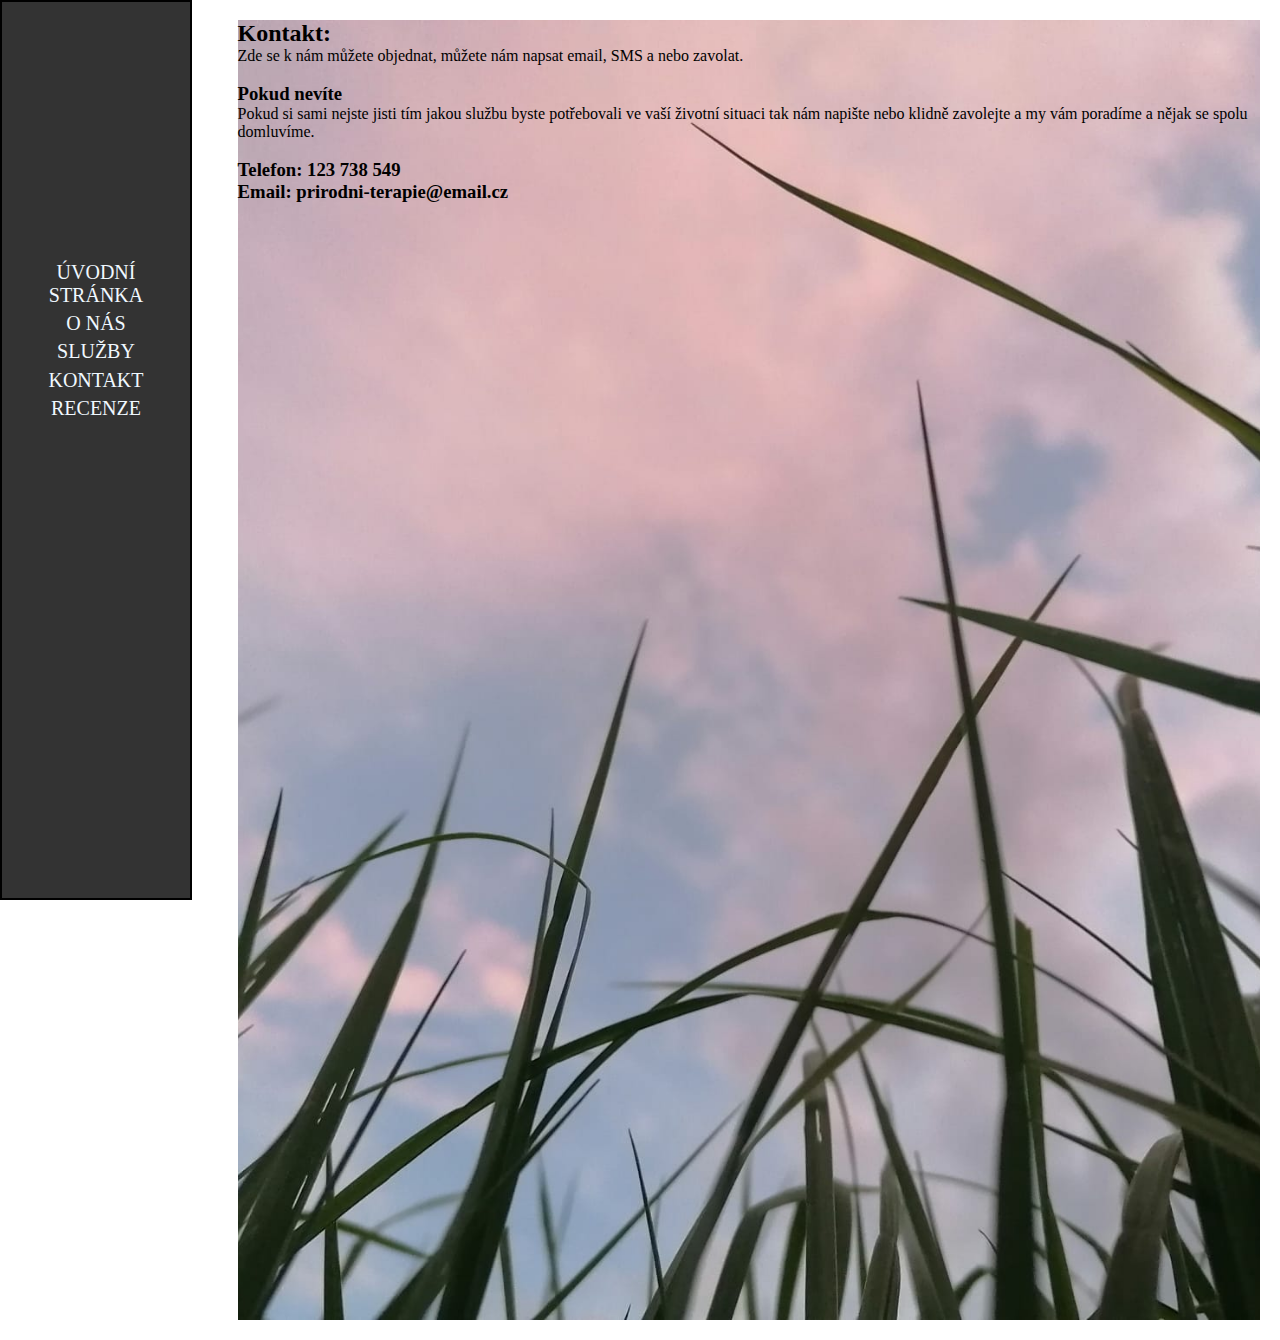
<file: kontakt.html>
<!DOCTYPE html>
<html lang="cs">
<head>
    <meta charset="UTF-8">
    <meta name="viewport" content="width=device-width, initial-scale=1.0">
    <title>Jak se s námi spojit</title>
    <link rel="stylesheet" href="kontakt.css"> 
</head>
<body>
    <!--MENU-->
    <div id="menu">
        <nav>
            <ul>
                <li><a href="index.html">ÚVODNÍ STRÁNKA</a></li>
                <li><a href="onas.html">O NÁS</a></li>
                <li><a href="sluzby.html">SLUŽBY</a></li>
                <li><a href="kontakt.html">KONTAKT</a></li>
                <li><a href="recenze.html">RECENZE</a></li>
            </ul>
        </nav>     
    </div>

    <!--OBSAH-->
    <div id="main-content">
        <div id="obraz">
            <div id="obsah">
                <h2>Kontakt:</h2>
                <p>Zde se k nám můžete objednat, můžete nám napsat email, SMS a nebo zavolat.</p><br>

                <h3>Pokud nevíte</h3>
                <p>Pokud si sami nejste jisti tím jakou službu byste potřebovali ve vaší životní situaci tak nám napište nebo klidně zavolejte a my vám poradíme a nějak se spolu domluvíme.</p>
                
                <br>
                <h3>Telefon: 123 738 549</h3>
                <h3>Email: prirodni-terapie@email.cz</h3>
            </div>
        </div>
    </div>

    <!--PATIČKA-->
    <footer>
        <!-- Patička obsahu -->
    </footer>
    
    <script src="script.js"></script>
</body>
</html>
</file>
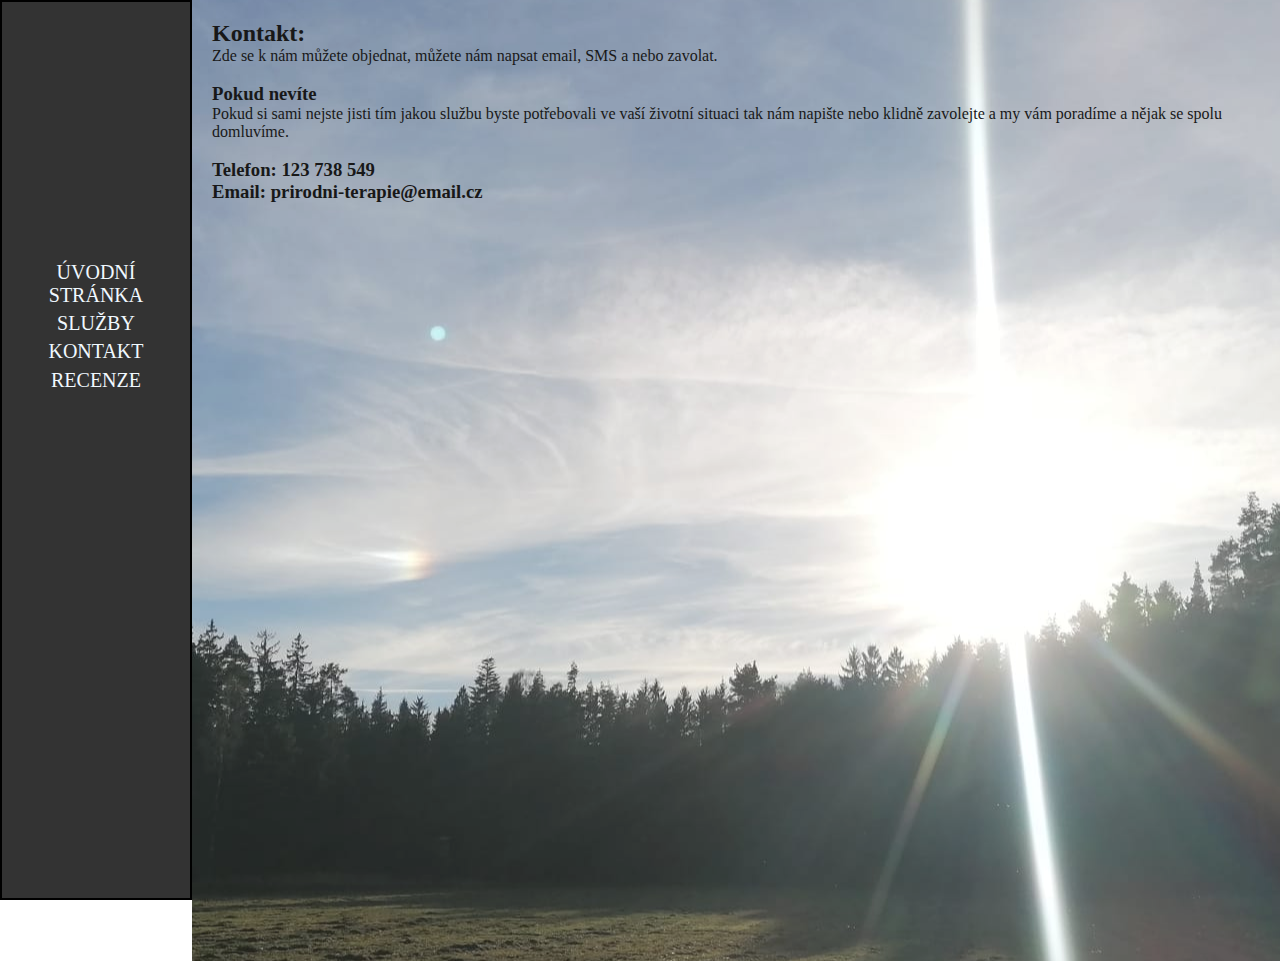
<file: nas_spolecny_web/kontakt.html>
<!DOCTYPE html>
<html lang="cs">
<head>
    <meta charset="UTF-8">
    <meta name="viewport" content="width=device-width, initial-scale=1.0">
    <title>Jak se s námi spojit</title>
    <link rel="stylesheet" href="kontakt.css"> 
    <link rel="shortcut icon" href="favicon (5).ico" type="image/x-icon">
</head>
<body>
    <!--MENU-->
    <div id="menu">
        <nav>
            <ul>
                <li><a href="index.html">ÚVODNÍ STRÁNKA</a></li>
                
                <li><a href="sluzby.html">SLUŽBY</a></li>
                <li><a href="kontakt.html">KONTAKT</a></li>
                <li><a href="recenze.html">RECENZE</a></li>
                
            </ul>
        </nav>     
    </div>

    <!--OBSAH-->
    <div id="main-content">
        <div id="obraz">
            <div id="obsah">
                <h2>Kontakt:</h2>
                <p>Zde se k nám můžete objednat, můžete nám napsat email, SMS a nebo zavolat.</p><br>

                <h3>Pokud nevíte</h3>
                <p>Pokud si sami nejste jisti tím jakou službu byste potřebovali ve vaší životní situaci tak nám napište nebo klidně zavolejte a my vám poradíme a nějak se spolu domluvíme.</p>
                
                <br>
                <h3>Telefon: 123 738 549</h3>
                <h3>Email: prirodni-terapie@email.cz</h3>

                <br><br><br><br><br><br><br><br><br><br><br><br><br><br><br><br><br><br><br><br><br><br><br><br><br><br><br><br><br><br><br><br><br><br><br><br><br><br><br><br><br>
            </div>
        </div>
    </div>

    <!--PATIČKA-->
    <footer>
        <!-- Patička obsahu -->
    </footer>
    
    <script src="script.js"></script>
</body>
</html>
</file>
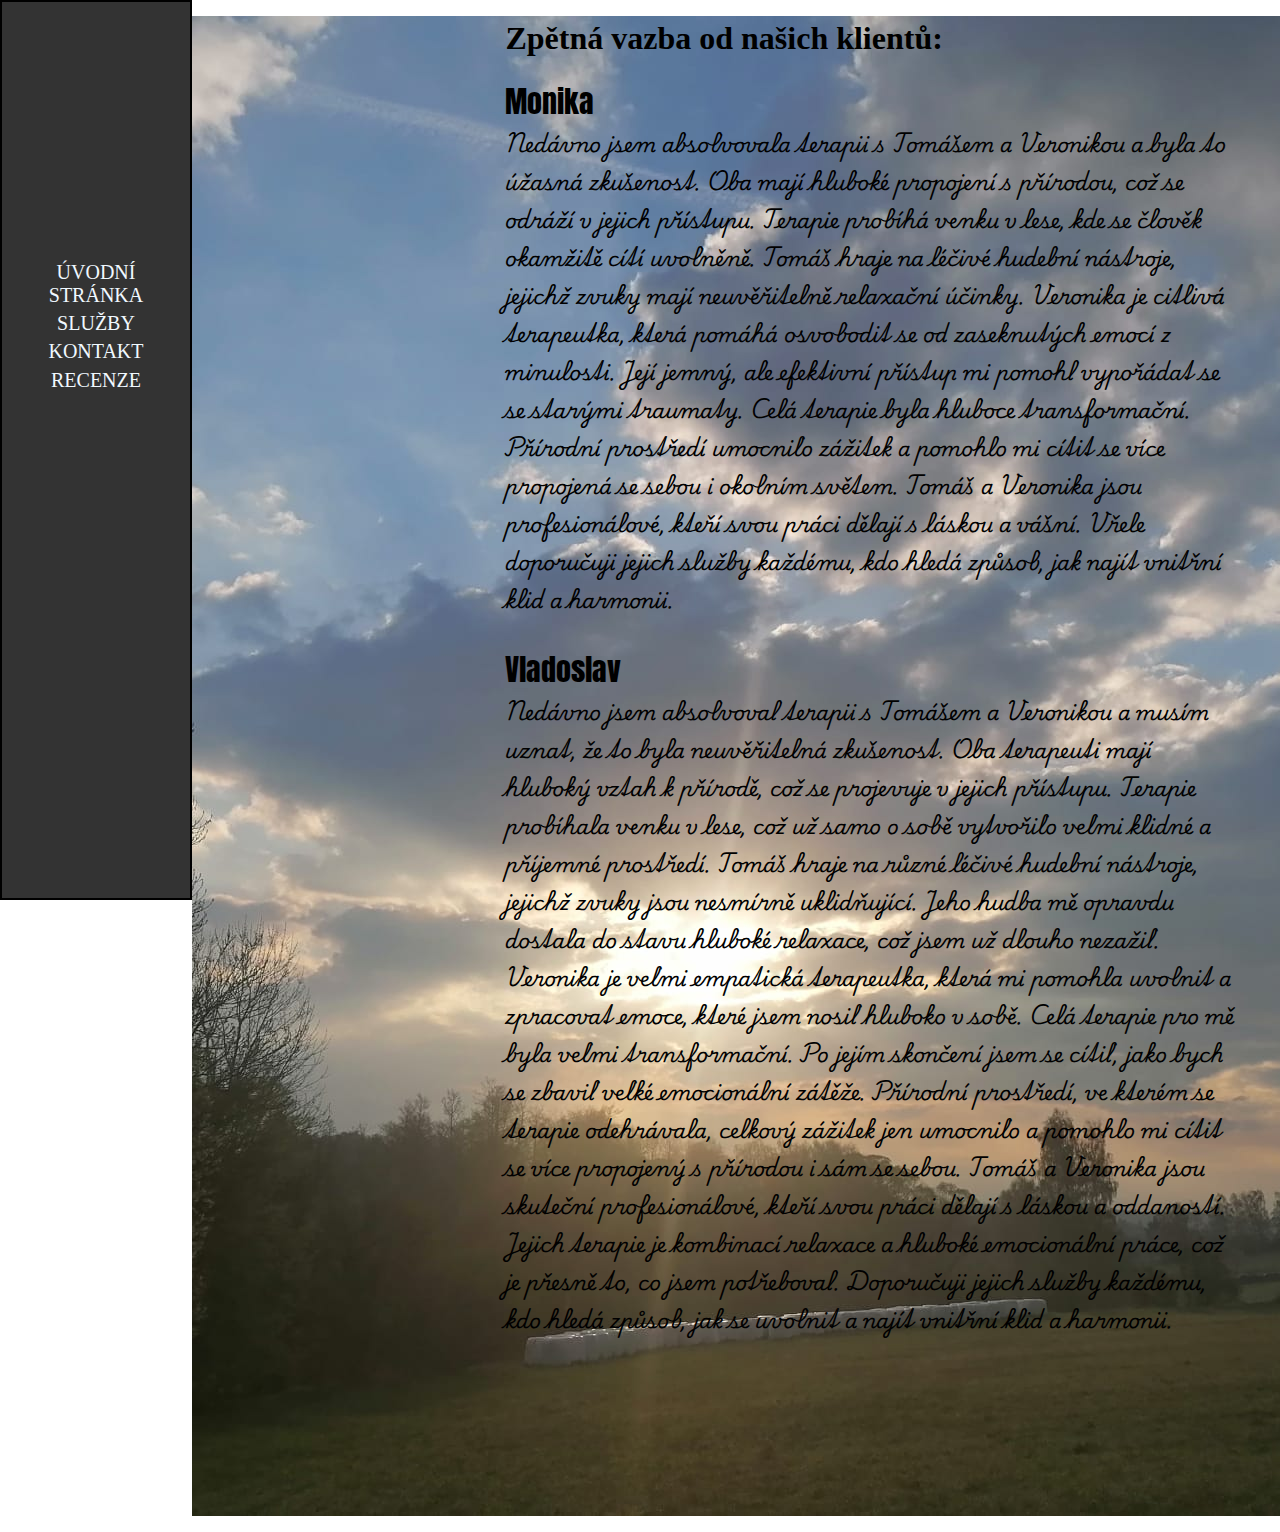
<file: nas_spolecny_web/recenze.html>
<!DOCTYPE html>
<html lang="cs">
<head>
    <meta charset="UTF-8">
    <meta name="viewport" content="width=device-width, initial-scale=1.0">
    <title>Recenze</title> <!--OHLASY popř.-->
    <link rel="stylesheet" href="recenze.css">
    <link rel="shortcut icon" href="favicon (5).ico" type="image/x-icon">

    <style>
        @import url('https://fonts.googleapis.com/css2?family=Playwrite+CZ:wght@100..400&display=swap');
        
@import url('https://fonts.googleapis.com/css2?family=Anton&family=Playwrite+CZ:wght@100..400&display=swap');

        </style>
</head>
<body>
    <!--MENU-->
    <div id="menu">
        <nav>
            <ul>
                <li><a href="index.html">ÚVODNÍ STRÁNKA</a></li>
                
                <li><a href="sluzby.html">SLUŽBY</a></li>
                <li><a href="kontakt.html">KONTAKT</a></li>
                <li><a href="recenze.html">RECENZE</a></li>
            </ul>
        </nav>     
    </div>

    <!--OBSAH-->
    <div id="obsah">
        <div id="obal">
            <h1>Zpětná vazba od našich klientů:</h1>
            <div class="recenze">
                <span class="anton-regular">Monika</span>
                <p class="playwrite-cz">Nedávno jsem absolvovala terapii s Tomášem a Veronikou a byla to úžasná zkušenost. Oba mají hluboké propojení s přírodou, což se odráží v jejich přístupu. Terapie probíhá venku v lese, kde se člověk okamžitě cítí uvolněně.

                    Tomáš hraje na léčivé hudební nástroje, jejichž zvuky mají neuvěřitelně relaxační účinky. Veronika je citlivá terapeutka, která pomáhá osvobodit se od zaseknutých emocí z minulosti. Její jemný, ale efektivní přístup mi pomohl vypořádat se se starými traumaty.
                    
                    Celá terapie byla hluboce transformační. Přírodní prostředí umocnilo zážitek a pomohlo mi cítit se více propojená se sebou i okolním světem. Tomáš a Veronika jsou profesionálové, kteří svou práci dělají s láskou a vášní. Vřele doporučuji jejich služby každému, kdo hledá způsob, jak najít vnitřní klid a harmonii.
                    
                    
                    
                    
                    
                    </p>
            </div>

            <div class="recenze">
                <span class="anton-regular">Vladoslav</span>
                <p class="playwrite-cz">Nedávno jsem absolvoval terapii s Tomášem a Veronikou a musím uznat, že to byla neuvěřitelná zkušenost. Oba terapeuti mají hluboký vztah k přírodě, což se projevuje v jejich přístupu. Terapie probíhala venku v lese, což už samo o sobě vytvořilo velmi klidné a příjemné prostředí.

                    Tomáš hraje na různé léčivé hudební nástroje, jejichž zvuky jsou nesmírně uklidňující. Jeho hudba mě opravdu dostala do stavu hluboké relaxace, což jsem už dlouho nezažil. Veronika je velmi empatická terapeutka, která mi pomohla uvolnit a zpracovat emoce, které jsem nosil hluboko v sobě.
                    
                    Celá terapie pro mě byla velmi transformační. Po jejím skončení jsem se cítil, jako bych se zbavil velké emocionální zátěže. Přírodní prostředí, ve kterém se terapie odehrávala, celkový zážitek jen umocnilo a pomohlo mi cítit se více propojený s přírodou i sám se sebou.
                    
                    Tomáš a Veronika jsou skuteční profesionálové, kteří svou práci dělají s láskou a oddaností. Jejich terapie je kombinací relaxace a hluboké emocionální práce, což je přesně to, co jsem potřeboval. Doporučuji jejich služby každému, kdo hledá způsob, jak se uvolnit a najít vnitřní klid a harmonii.</p>
            </div>

           
            <br><br><br><br><br><br><br><br>
        </div>      
    </div>
    </div>


    <!--PATIČKA-->
    <footer>
      
    </footer>
    <script src="script.js"></script>


</body>
</html>
</file>
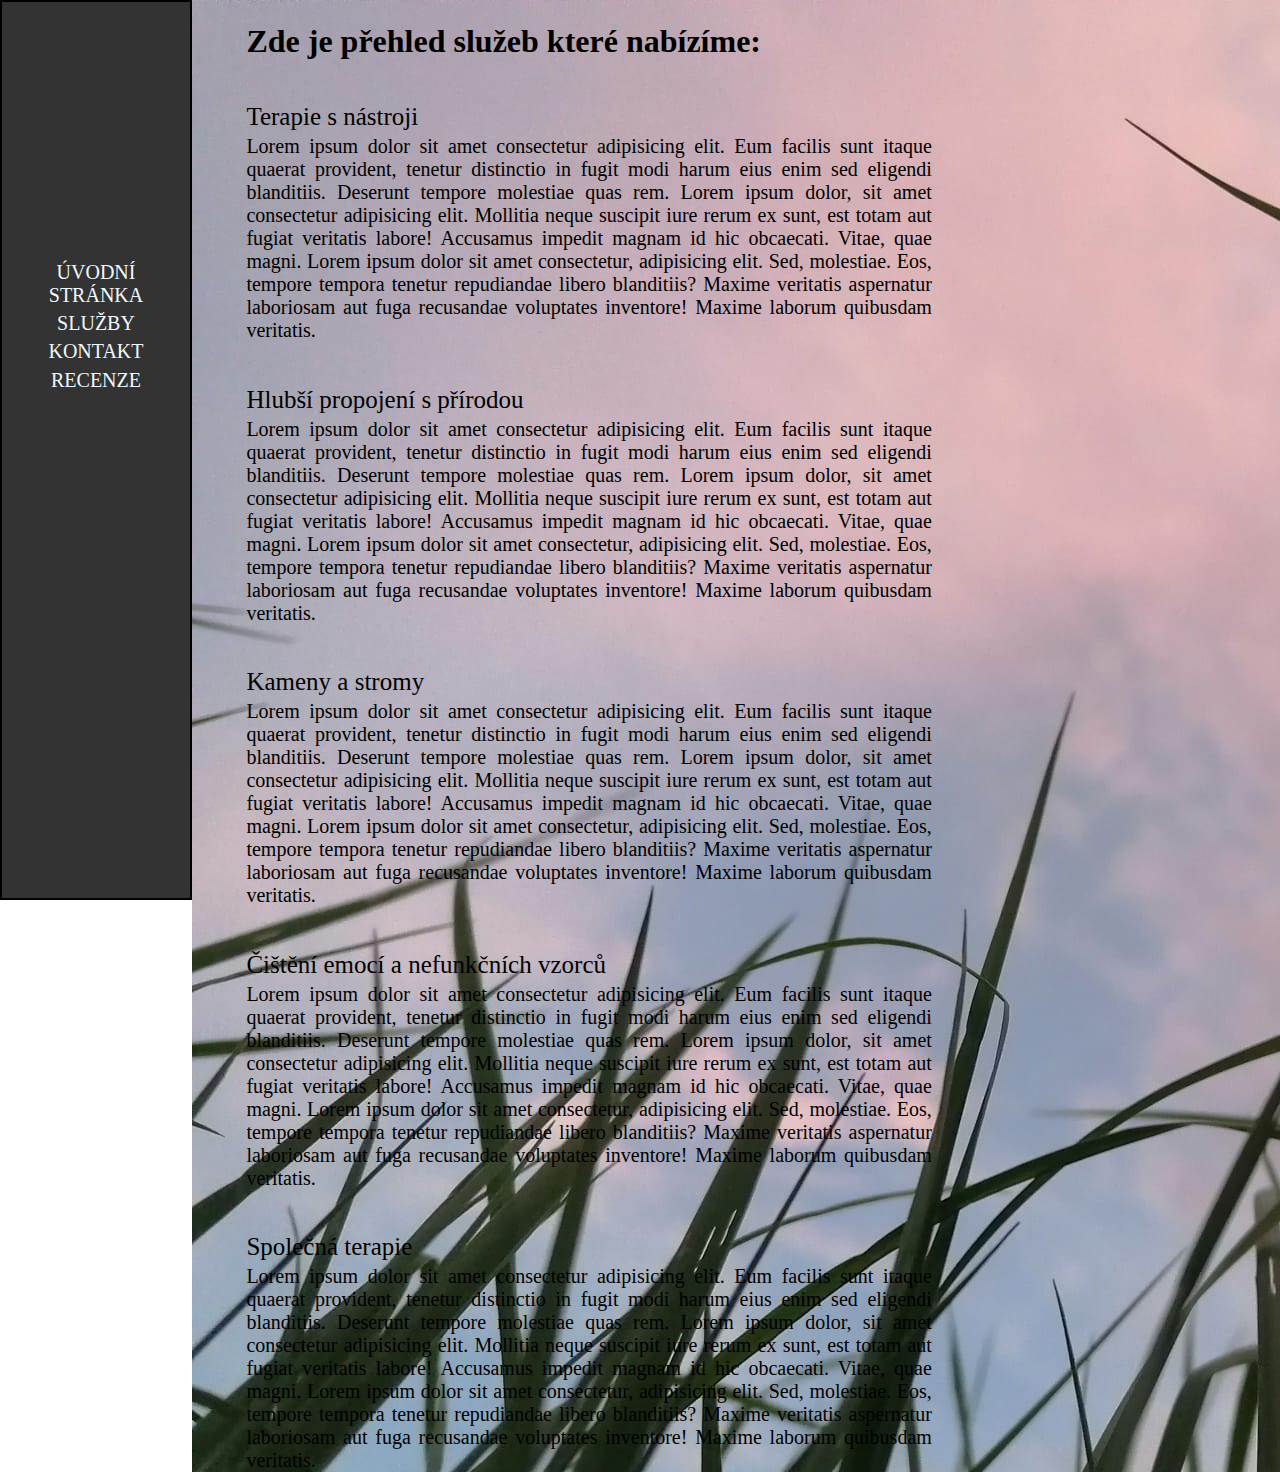
<file: nas_spolecny_web/sluzby.html>
<!DOCTYPE html>
<html lang="cs">
<head>
    <meta charset="UTF-8">
    <meta name="viewport" content="width=device-width, initial-scale=1.0">
    <title>Naše služby</title>
    <link rel="stylesheet" href="sluzby.css">
    <link rel="shortcut icon" href="favicon (5).ico" type="image/x-icon">

    <style>
        @import url('https://fonts.googleapis.com/css2?family=Playwrite+CZ:wght@100..400&display=swap');
        
@import url('https://fonts.googleapis.com/css2?family=Anton&family=Playwrite+CZ:wght@100..400&display=swap');

        </style>
</head>
<body>
    <!--KONTEJNER-->
    <div id="container">
        <!--MENU-->
        <div id="menu">
            <nav>
                <ul>
                    <li><a href="index.html">ÚVODNÍ STRÁNKA</a></li>
                    
                    <li><a href="sluzby.html">SLUŽBY</a></li>
                    <li><a href="kontakt.html">KONTAKT</a></li>
                    <li><a href="recenze.html">RECENZE</a></li>
                </ul>
            </nav>
        </div>
        <!--OBSAH-->
        <div id="obsah">
            <div id="obal">
                <h1>Zde je přehled služeb které nabízíme:</h1>
                <div class="sluzba">
                    <h3 class="anton-regular"><a class="odkazSluzby" href="#">Terapie s nástroji</a></h3>
                    <a class="odkazPopisu" href="#"><p>Lorem ipsum dolor sit amet consectetur adipisicing elit. Eum facilis sunt itaque quaerat provident, tenetur distinctio in fugit modi harum eius enim sed eligendi blanditiis. Deserunt tempore molestiae quas rem. Lorem ipsum dolor, sit amet consectetur adipisicing elit. Mollitia neque suscipit iure rerum ex sunt, est totam aut fugiat veritatis labore! Accusamus impedit magnam id hic obcaecati. Vitae, quae magni. Lorem ipsum dolor sit amet consectetur, adipisicing elit. Sed, molestiae. Eos, tempore tempora tenetur repudiandae libero blanditiis? Maxime veritatis aspernatur laboriosam aut fuga recusandae voluptates inventore! Maxime laborum quibusdam veritatis.</p></a>
                </div>

                <div class="sluzba">
                    <h3 class="anton-regular"><a class="odkazSluzby" href="#">Hlubší propojení s přírodou</a></h3>
                    <a class="odkazPopisu" href="#"><p>Lorem ipsum dolor sit amet consectetur adipisicing elit. Eum facilis sunt itaque quaerat provident, tenetur distinctio in fugit modi harum eius enim sed eligendi blanditiis. Deserunt tempore molestiae quas rem. Lorem ipsum dolor, sit amet consectetur adipisicing elit. Mollitia neque suscipit iure rerum ex sunt, est totam aut fugiat veritatis labore! Accusamus impedit magnam id hic obcaecati. Vitae, quae magni. Lorem ipsum dolor sit amet consectetur, adipisicing elit. Sed, molestiae. Eos, tempore tempora tenetur repudiandae libero blanditiis? Maxime veritatis aspernatur laboriosam aut fuga recusandae voluptates inventore! Maxime laborum quibusdam veritatis.</p></a>
                </div>

                <div class="sluzba">
                    <h3 class="anton-regular"><a class="odkazSluzby" href="#">Kameny a stromy</a></h3>
                    <a class="odkazPopisu" href="#"><p>Lorem ipsum dolor sit amet consectetur adipisicing elit. Eum facilis sunt itaque quaerat provident, tenetur distinctio in fugit modi harum eius enim sed eligendi blanditiis. Deserunt tempore molestiae quas rem. Lorem ipsum dolor, sit amet consectetur adipisicing elit. Mollitia neque suscipit iure rerum ex sunt, est totam aut fugiat veritatis labore! Accusamus impedit magnam id hic obcaecati. Vitae, quae magni. Lorem ipsum dolor sit amet consectetur, adipisicing elit. Sed, molestiae. Eos, tempore tempora tenetur repudiandae libero blanditiis? Maxime veritatis aspernatur laboriosam aut fuga recusandae voluptates inventore! Maxime laborum quibusdam veritatis.</p></a>
                </div>

                <div class="sluzba">
                    <h3 class="anton-regular"><a class="odkazSluzby" href="#">Čištění emocí a nefunkčních vzorců</a></h3>
                    <a class="odkazPopisu" href="#"><p>Lorem ipsum dolor sit amet consectetur adipisicing elit. Eum facilis sunt itaque quaerat provident, tenetur distinctio in fugit modi harum eius enim sed eligendi blanditiis. Deserunt tempore molestiae quas rem. Lorem ipsum dolor, sit amet consectetur adipisicing elit. Mollitia neque suscipit iure rerum ex sunt, est totam aut fugiat veritatis labore! Accusamus impedit magnam id hic obcaecati. Vitae, quae magni. Lorem ipsum dolor sit amet consectetur, adipisicing elit. Sed, molestiae. Eos, tempore tempora tenetur repudiandae libero blanditiis? Maxime veritatis aspernatur laboriosam aut fuga recusandae voluptates inventore! Maxime laborum quibusdam veritatis.</p></a>
                </div>

                <div class="sluzba">
                    <h3 class="anton-regular"><a class="odkazSluzby" href="#">Společná terapie</a></h3>
                    <a class="odkazPopisu" href="#"><p>Lorem ipsum dolor sit amet consectetur adipisicing elit. Eum facilis sunt itaque quaerat provident, tenetur distinctio in fugit modi harum eius enim sed eligendi blanditiis. Deserunt tempore molestiae quas rem. Lorem ipsum dolor, sit amet consectetur adipisicing elit. Mollitia neque suscipit iure rerum ex sunt, est totam aut fugiat veritatis labore! Accusamus impedit magnam id hic obcaecati. Vitae, quae magni. Lorem ipsum dolor sit amet consectetur, adipisicing elit. Sed, molestiae. Eos, tempore tempora tenetur repudiandae libero blanditiis? Maxime veritatis aspernatur laboriosam aut fuga recusandae voluptates inventore! Maxime laborum quibusdam veritatis.</p></a>
                </div>
            </div>      
        </div>
    </div>

    <!--PATIČKA-->
    <footer>
    </footer>

    <script src="script.js"></script>
</body>
</html>
</file>
<file: kontakt.css>
* {
    margin: 0;
    padding: 0;
    box-sizing: border-box;
}

#menu {
    position: fixed; /* Fixní pozice */
    top: 0; /* Umístěno nahoře */
    left: 0; /* Umístěno vlevo */
    border: 2px solid black;
    width: 15%;
    background-color: #333;
    height: 100vh; /* Výška odpovídá výšce okna prohlížeče */
    overflow-y: auto; /* Povolit vertikální posuvník, pokud obsah přesáhne výšku okna */
}

#menu nav ul {
    margin-top: 130%; /* Můžete upravit podle potřeby */
    padding: 10px; /* Přidání odsazení */
}

#menu nav ul li {
    margin-top: 3%;
    text-align: center;
}

#menu nav ul li a {
    color: aliceblue;
    text-decoration: none;
    font-size: 20px;
    position: relative;
    transition: color 0.1s ease-in-out;
}

#menu nav ul li a:hover {
    transition: color 0.18s ease-in-out;
    color: darkgray;
}

/* Styl pro aktivní (kliknutý) odkaz */
#menu nav ul li a.active {
    color: #32CD32; /* nebo jiná barva podle vašeho výběru */
}

/* Kontejner pro hlavní obsah */
#main-content {
    margin-left: 17%; /* Odsazení odpovídající šířce menu plus nějaké místo navíc */
    padding: 20px; /* Odsazení obsahu */
}

/*INDIVIDUÁLNÍ KÓD PRO SEKCI KONTAKT*/
#obraz {
    width: 100%;
    height: 1300px;
    background-image: url(trava.jpg);
    background-repeat: no-repeat;
    background-position: center;
    background-size: cover;
}

#obsah {
    text-align: left;
}
</file>
<file: nas_spolecny_web/kontakt.css>
* {
    margin: 0;
    padding: 0;
    box-sizing: border-box;
}

#container {
    display: flex;
}

#menu {
    position: fixed; /* Fixní pozice */
    top: 0; /* Umístěno nahoře */
    left: 0; /* Umístěno vlevo */
    border: 2px solid black;
    width: 15%;
    background-color: #333;
    height: 100vh; /* Výška odpovídá výšce okna prohlížeče */
    overflow-y: auto; /* Povolit vertikální posuvník, pokud obsah přesáhne výšku okna */
}



#menu nav ul {
    margin-top: 130%; /* Můžete upravit podle potřeby */
    padding: 10px; /* Přidání odsazení */
}

#menu nav ul li {
    margin-top: 3%;
    text-align: center;
}

#menu nav ul li a {
    color: aliceblue;
    text-decoration: none;
    font-size: 20px;
    position: relative;
    transition: color 0.1s ease-in-out;
}

#menu nav ul li a:hover {
    transition: color 0.18s ease-in-out;
    color: darkgray;
}

/* Styl pro aktivní (kliknutý) odkaz */
#menu nav ul li a.active {
    color: #32CD32; /* nebo jiná barva podle vašeho výběru */
}

#obsah {
    background-image: url(les.jpg);
    background-repeat: no-repeat;
    background-position: center;
    opacity: 0.9;
    margin-left: 15%; /* Odstranění posunu, aby obsah začínal hned vedle menu */
    padding: 20px;
    width: 85%; /* Šířka obsahu, aby se vešel vedle menu */
}

#obal {
    margin-left: 28%;
    width: 70%;
    /*background-color: darkgray;
    opacity: 0.9; */
}
h1 {
    text-align: left;
    font-size: 32px;
    margin-bottom: 3%;
}

.klient {
    text-align: center;
    color: black;
    font-size: 40px;
    font-family: 'Lucida Sans', 'Lucida Sans Regular', 'Lucida Grande', 'Lucida Sans Unicode', Geneva, Verdana, sans-serif;
}

.anton-regular {
    font-family: "Anton", sans-serif;
    font-weight: 400;
    font-size: 30px;
    font-style: normal;
  }
  

.playwrite-cz {
    font-family: "Playwrite CZ", cursive;
    font-optical-sizing: auto;
    font-size: 20px;
    font-weight: weight;
    font-style: normal;
    margin-bottom: 4%;
  }

.popis {
    text-align: center;
    font-size: 20px;
    text-align: justify;
    margin-bottom: 5%;
}



.sluzba {
    margin-top: 4%;
    margin-left: 3%;
    margin-right: 10%;
   /* background-color: dimgrey;    */
}

.odkazSluzby {
    text-decoration: none;
    color: black;
    font-size: 25px;
    font-family: Cambria, Cochin, Georgia, Times, 'Times New Roman', serif;
}

.odkazPopisu {
    color: black;
    text-decoration: none;
    font-size: 20px;
}

/* Přidané CSS pro obrázkovou slideshow s plynulým prolnutím */
.slideshow-container {
    position: relative;
    max-width: 1800px; /* Můžeš upravit podle potřeby */
    margin: auto;
}

#obsah img {
    width: 100%;
   /* max-width: 2000px; /* Můžeš upravit podle potřeby */
    transition: opacity 1s ease-in-out;
    border-radius: 5px;
}

#obsah img.fade-out {
    opacity: 0;
}

.prev, .next {
    cursor: pointer;
    position: absolute;
    top: 50%;
    width: auto;
    padding: 25px;
    margin-top: -22px;
    color: white;
    font-weight: bold;
    font-size: 18px;
    transition: 0.6s ease;
    border-radius: 0 3px 3px 0;
    user-select: none;
}

.next {
    right: 0;
    border-radius: 3px 0 0 3px;
}

.prev {
    left: 0;
    border-radius: 3px 3px 0 0;
}

.prev:hover, .next:hover {
    background-color: rgba(0, 0, 0, 0.8);
}
</file>
<file: nas_spolecny_web/recenze.css>
* {
    margin: 0;
    padding: 0;
    box-sizing: border-box;
}

#container {
    display: flex;
}

#menu {
    position: fixed; /* Fixní pozice */
    top: 0; /* Umístěno nahoře */
    left: 0; /* Umístěno vlevo */
    border: 2px solid black;
    width: 15%;
    background-color: #333;
    height: 100vh; /* Výška odpovídá výšce okna prohlížeče */
    overflow-y: auto; /* Povolit vertikální posuvník, pokud obsah přesáhne výšku okna */
}



#menu nav ul {
    margin-top: 130%; /* Můžete upravit podle potřeby */
    padding: 10px; /* Přidání odsazení */
}

#menu nav ul li {
    margin-top: 3%;
    text-align: center;
}

#menu nav ul li a {
    color: aliceblue;
    text-decoration: none;
    font-size: 20px;
    position: relative;
    transition: color 0.1s ease-in-out;
}

#menu nav ul li a:hover {
    transition: color 0.18s ease-in-out;
    color: darkgray;
}

/* Styl pro aktivní (kliknutý) odkaz */
#menu nav ul li a.active {
    color: #32CD32; /* nebo jiná barva podle vašeho výběru */
}

#obsah {
    background-image: url(zapad.jpg);
    background-repeat: no-repeat;
    background-position: center;
    margin-left: 15%; /* Odstranění posunu, aby obsah začínal hned vedle menu */
    padding: 20px;
    width: 85%; /* Šířka obsahu, aby se vešel vedle menu */
}

#obal {
    margin-left: 28%;
    width: 70%;
    /*background-color: darkgray;
    opacity: 0.9; */
}
h1 {
    text-align: left;
    font-size: 32px;
    margin-bottom: 3%;
}

.klient {
    text-align: center;
    color: black;
    font-size: 40px;
    font-family: 'Lucida Sans', 'Lucida Sans Regular', 'Lucida Grande', 'Lucida Sans Unicode', Geneva, Verdana, sans-serif;
}

.anton-regular {
    font-family: "Anton", sans-serif;
    font-weight: 400;
    font-size: 30px;
    font-style: normal;
  }
  

.playwrite-cz {
    font-family: "Playwrite CZ", cursive;
    font-optical-sizing: auto;
    font-size: 20px;
    font-weight: weight;
    font-style: normal;
    margin-bottom: 4%;
  }

.popis {
    text-align: center;
    font-size: 20px;
    text-align: justify;
    margin-bottom: 5%;
}



.sluzba {
    margin-top: 4%;
    margin-left: 3%;
    margin-right: 10%;
   /* background-color: dimgrey;    */
}

.odkazSluzby {
    text-decoration: none;
    color: black;
    font-size: 25px;
    font-family: Cambria, Cochin, Georgia, Times, 'Times New Roman', serif;
}

.odkazPopisu {
    color: black;
    text-decoration: none;
    font-size: 20px;
}

/* Přidané CSS pro obrázkovou slideshow s plynulým prolnutím */
.slideshow-container {
    position: relative;
    max-width: 1800px; /* Můžeš upravit podle potřeby */
    margin: auto;
}

#obsah img {
    width: 100%;
   /* max-width: 2000px; /* Můžeš upravit podle potřeby */
    transition: opacity 1s ease-in-out;
    border-radius: 5px;
}

#obsah img.fade-out {
    opacity: 0;
}

.prev, .next {
    cursor: pointer;
    position: absolute;
    top: 50%;
    width: auto;
    padding: 25px;
    margin-top: -22px;
    color: white;
    font-weight: bold;
    font-size: 18px;
    transition: 0.6s ease;
    border-radius: 0 3px 3px 0;
    user-select: none;
}

.next {
    right: 0;
    border-radius: 3px 0 0 3px;
}

.prev {
    left: 0;
    border-radius: 3px 3px 0 0;
}

.prev:hover, .next:hover {
    background-color: rgba(0, 0, 0, 0.8);
}
</file>
<file: nas_spolecny_web/sluzby.css>
* {
    margin: 0;
    padding: 0;
    box-sizing: border-box;
}

#container {
    display: flex;
}

#menu {
    position: fixed; /* Fixní pozice */
    top: 0; /* Umístěno nahoře */
    left: 0; /* Umístěno vlevo */
    border: 2px solid black;
    width: 15%;
    background-color: #333;
    height: 100vh; /* Výška odpovídá výšce okna prohlížeče */
    overflow-y: auto; /* Povolit vertikální posuvník, pokud obsah přesáhne výšku okna */
}



#menu nav ul {
    margin-top: 130%; /* Můžete upravit podle potřeby */
    padding: 10px; /* Přidání odsazení */
}

#menu nav ul li {
    margin-top: 3%;
    text-align: center;
}

#menu nav ul li a {
    color: aliceblue;
    text-decoration: none;
    font-size: 20px;
    position: relative;
    transition: color 0.1s ease-in-out;
}

#menu nav ul li a:hover {
    transition: color 0.18s ease-in-out;
    color: darkgray;
}

/* Styl pro aktivní (kliknutý) odkaz */
#menu nav ul li a.active {
    color: #32CD32; /* nebo jiná barva podle vašeho výběru */
}





#obsah {
    background-image: url(trava.jpg);
    background-repeat: no-repeat;
    margin-left: 15%; /* Odstranění posunu, aby obsah začínal hned vedle menu */
    
    width: 85%; /* Šířka obsahu, aby se vešel vedle menu */
    text-align: center; /* Zarovnání textu na střed */
}

#obal {
    margin-left: 5%;
    width: 70%;
    /*background-color: darkgray;
    opacity: 0.9; */
}

h1 {
    text-align: left;
    margin-top: 3%;
}

#obal h3 {
    text-align: left;
}

p {
    text-align: justify;
}

.sluzba {
    margin-top: 4%;
    margin-right: 10%;
   /* background-color: dimgrey;    */
}

.odkazSluzby {
    text-decoration: none;
    color: black;
    font-size: 25px;
    font-family: Cambria, Cochin, Georgia, Times, 'Times New Roman', serif;
}

.odkazPopisu {
    color: black;
    text-decoration: none;
    font-size: 20px;
}




.anton-regular {
    font-family: "Anton", sans-serif;
    font-weight: 400;
    font-size: 30px;
    font-style: normal;
  }
</file>
